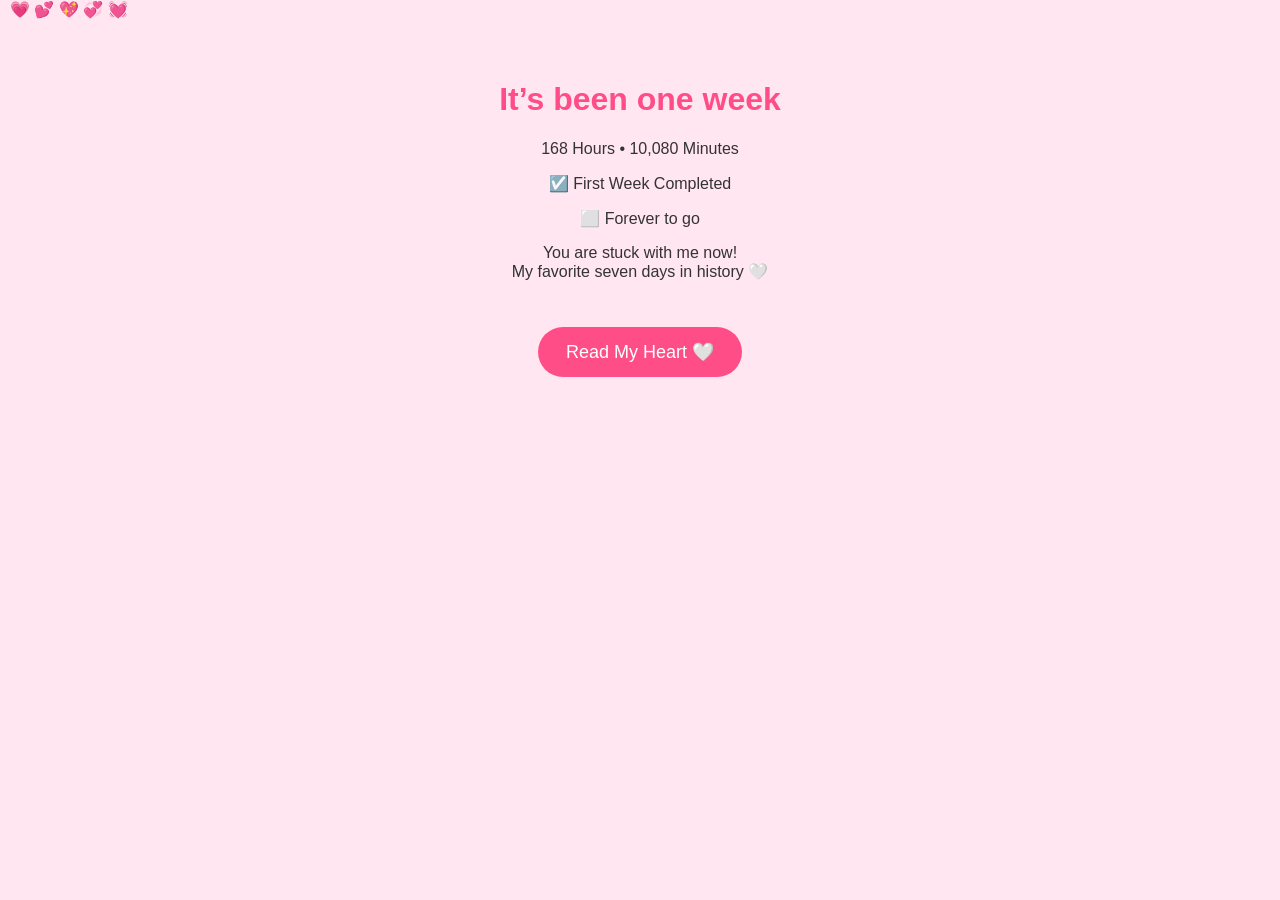
<file: index.html>
<!DOCTYPE html>
<html lang="en">
<head>
  <meta charset="UTF-8">
  <title>For Ayush 🤍</title>
  <link rel="stylesheet" href="style.css">
</head>
<body class="landing">

  <div class="center-box">
    <h1>It’s been one week</h1>

    <p>168 Hours • 10,080 Minutes</p>
    <p class="bold">☑️ First Week Completed</p>
    <p>⬜ Forever to go</p>

    <p class="cute">
      You are stuck with me now! <br>
      My favorite seven days in history 🤍
    </p>

    <a href="letter.html" class="btn">Read My Heart 🤍</a>
  </div>

  <div class="hearts"></div>

</body>
</html>
</file>
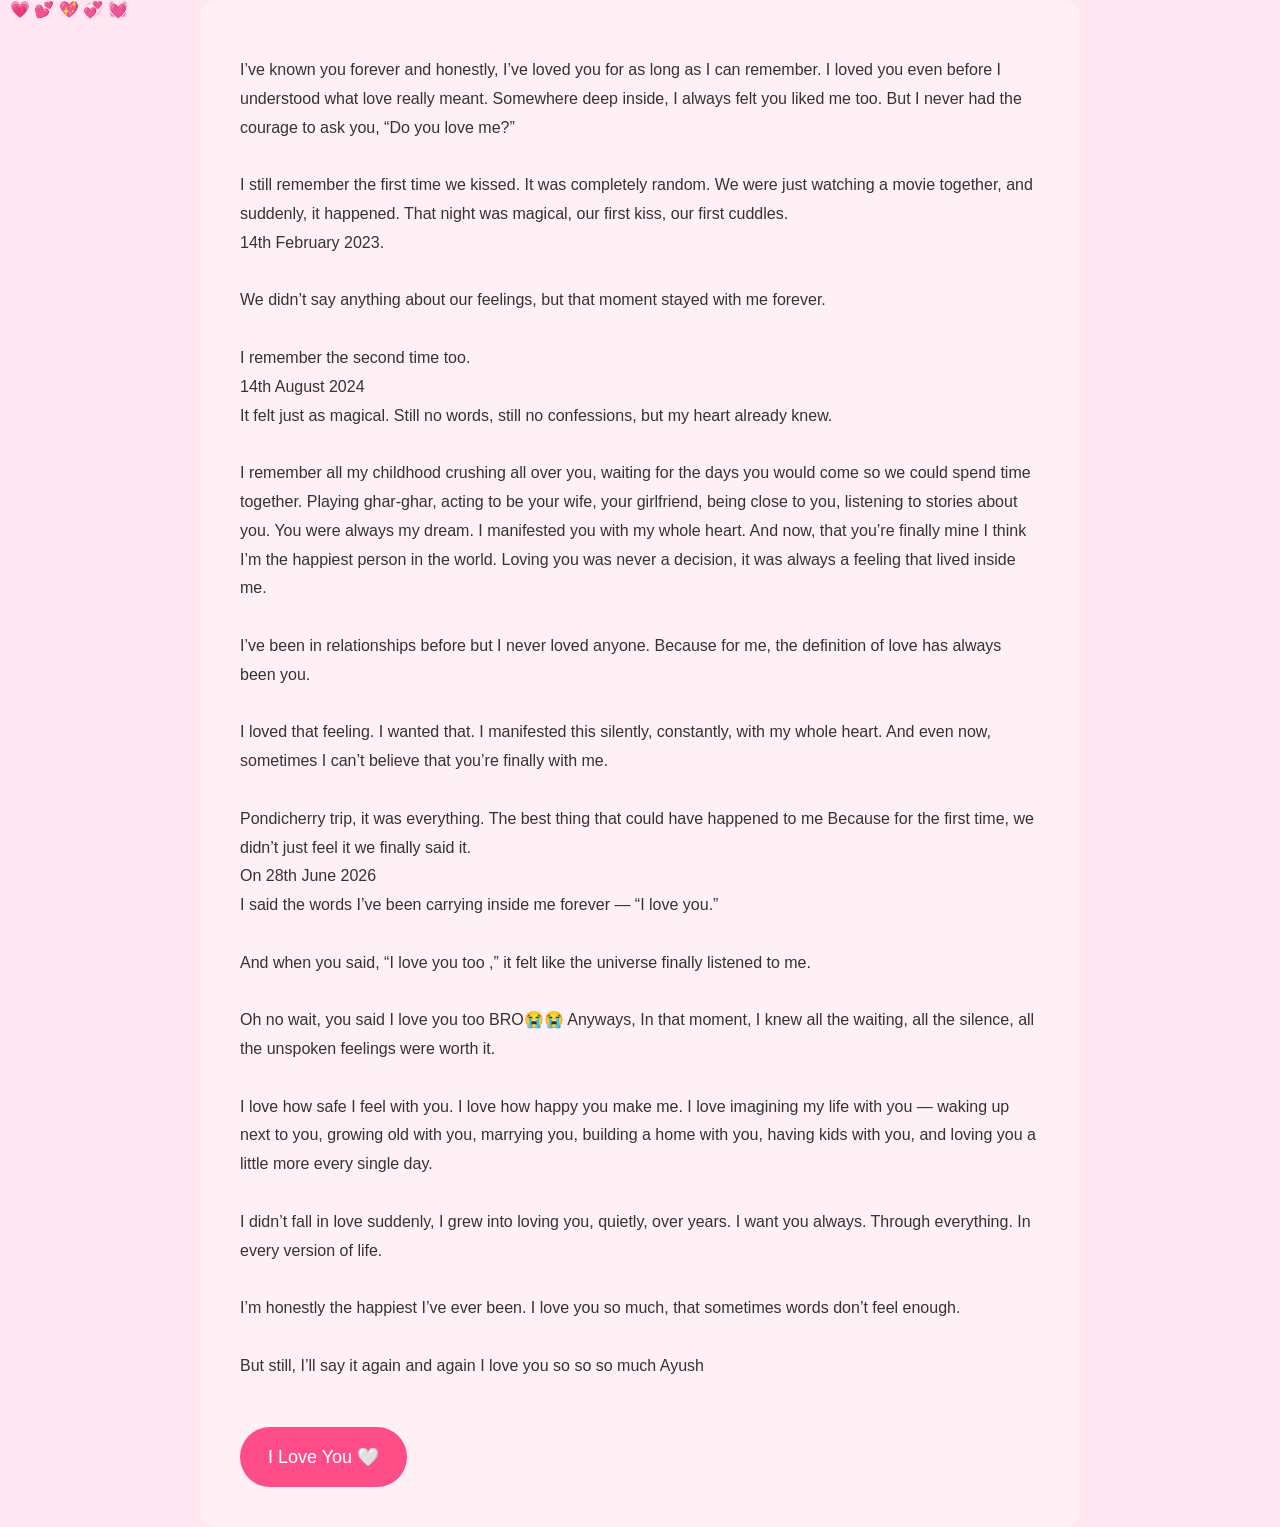
<file: letter.html>
<!DOCTYPE html>
<html lang="en">
<head>
  <meta charset="UTF-8">
  <title>My Heart</title>
  <link rel="stylesheet" href="style.css">
</head>
<body class="letter-page">

  <div class="letter-box">

<p>
I’ve known you forever and honestly, I’ve loved you for as long as I can remember.
I loved you even before I understood what love really meant. Somewhere deep inside, I always felt you liked me too. But I never had the courage to ask you, “Do you love me?”
<br><br>
I still remember the first time we kissed.
It was completely random. We were just watching a movie together, and suddenly, it happened. That night was magical, our first kiss, our first cuddles.
<br>
14th February 2023.
<br><br>
We didn’t say anything about our feelings,
but that moment stayed with me forever.
<br><br>
I remember the second time too.
<br>
14th August 2024
<br>
It felt just as magical.
Still no words, still no confessions,
but my heart already knew.
<br><br>
I remember all my childhood crushing all over you, waiting for the days you would come
so we could spend time together.
Playing ghar-ghar, acting to be your wife, your girlfriend, being close to you,
listening to stories about you.
You were always my dream. I manifested you with my whole heart. And now, that you’re finally mine I think I’m the happiest person in the world. Loving you was never a decision, it was always a feeling that lived inside me.
<br><br>
I’ve been in relationships before but I never loved anyone. Because for me, the definition of love has always been you.
<br><br>
I loved that feeling.
I wanted that.
I manifested this silently, constantly, with my whole heart. And even now, sometimes I can’t believe that you’re finally with me.
<br><br>
Pondicherry trip, it was everything. The best thing that could have happened to me
Because for the first time, we didn’t just feel it 
we finally said it.
<br>
On 28th June 2026
<br>
I said the words I’ve been carrying inside me forever —
“I love you.”
<br><br>
And when you said,
“I love you too ,”
it felt like the universe finally listened to me.
<br><br>
Oh no wait, you said I love you too BRO😭😭
Anyways, In that moment, I knew
all the waiting, all the silence, all the unspoken feelings were worth it.
<br><br>
I love how safe I feel with you.
I love how happy you make me.
I love imagining my life with you —
waking up next to you, growing old with you,
marrying you, building a home with you,
having kids with you, and loving you a little more every single day.
<br><br>
I didn’t fall in love suddenly, I grew into loving you, quietly, over years.
I want you always.
Through everything.
In every version of life.
<br><br>
I’m honestly the happiest I’ve ever been.
I love you so much, that sometimes words don’t feel enough.
<br><br>
But still, I’ll say it again and again  
I love you so so so much Ayush
</p>

<a href="timer.html" class="btn">I Love You 🤍</a>

  </div>

  <div class="hearts"></div>

</body>
</html>
</file>
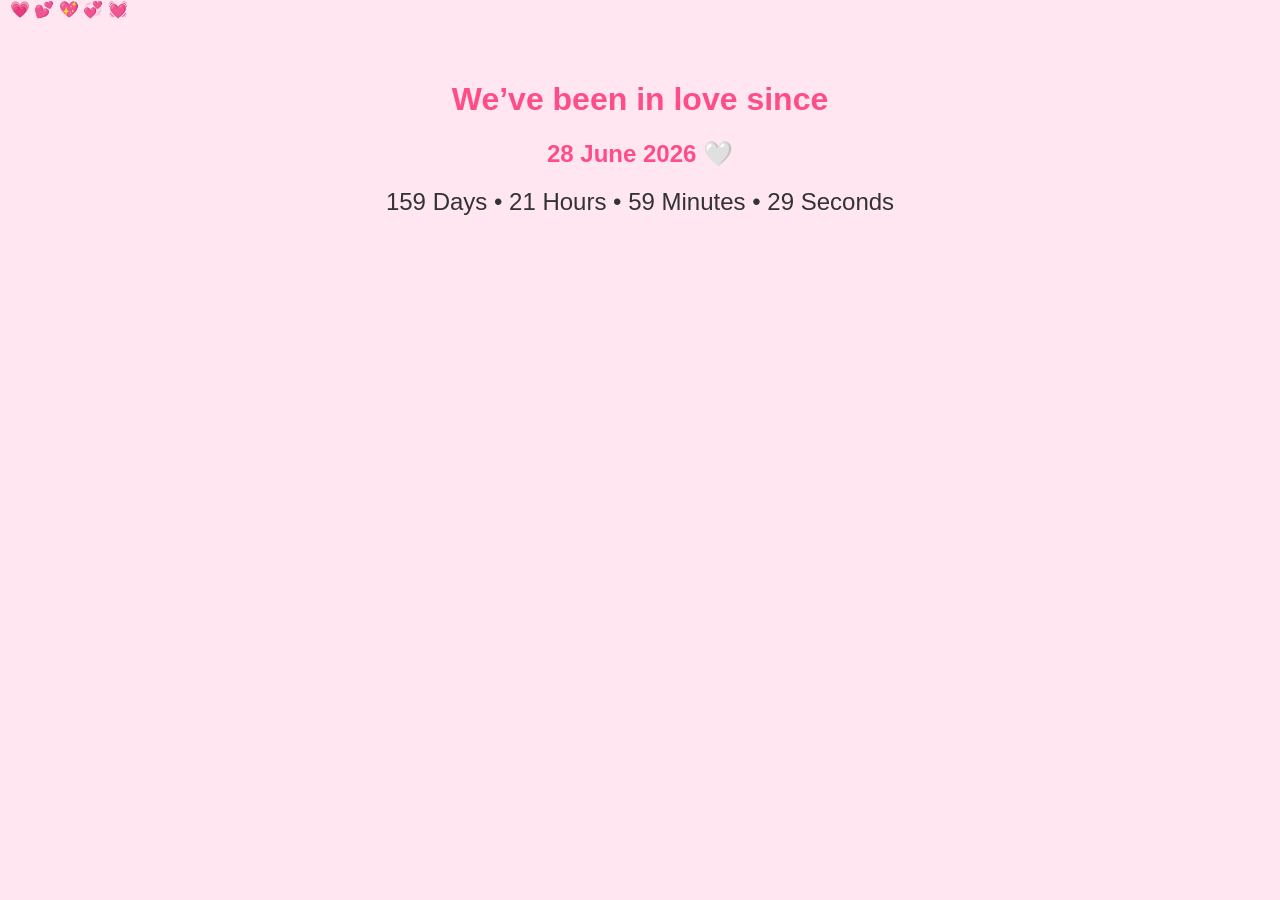
<file: timer.html>
<!DOCTYPE html>
<html lang="en">
<head>
  <meta charset="UTF-8">
  <title>Forever</title>
  <link rel="stylesheet" href="style.css">
</head>
<body class="timer-page">

  <div class="center-box">
    <h1>We’ve been in love since</h1>
    <h2>28 June 2026 🤍</h2>

    <div id="timer"></div>
  </div>

  <div class="hearts"></div>

  <script src="script.js"></script>
</body>
</html>
</file>
<file: style.css>
body {
  margin: 0;
  font-family: 'Segoe UI', sans-serif;
  background: #ffe6f0;
  color: #333;
  overflow-x: hidden;
}

.center-box {
  text-align: center;
  padding: 60px 20px;
}

.letter-box {
  max-width: 800px;
  margin: auto;
  padding: 40px;
  background: #fff0f6;
  border-radius: 16px;
  line-height: 1.8;
}

h1, h2 {
  color: #ff4d88;
}

.btn {
  display: inline-block;
  margin-top: 30px;
  padding: 14px 28px;
  background: #ff4d88;
  color: white;
  text-decoration: none;
  border-radius: 30px;
  font-size: 18px;
}

.btn:hover {
  background: #ff1f6a;
}

#timer {
  font-size: 24px;
  margin-top: 20px;
}

/* HEARTS */
.hearts::before {
  content: "💗 💕 💖 💞 💓";
  position: fixed;
  left: 10px;
  top: 0;
  animation: float 8s linear infinite;
}

@keyframes float {
  from { top: 100%; }
  to { top: -20%; }
}
</file>
